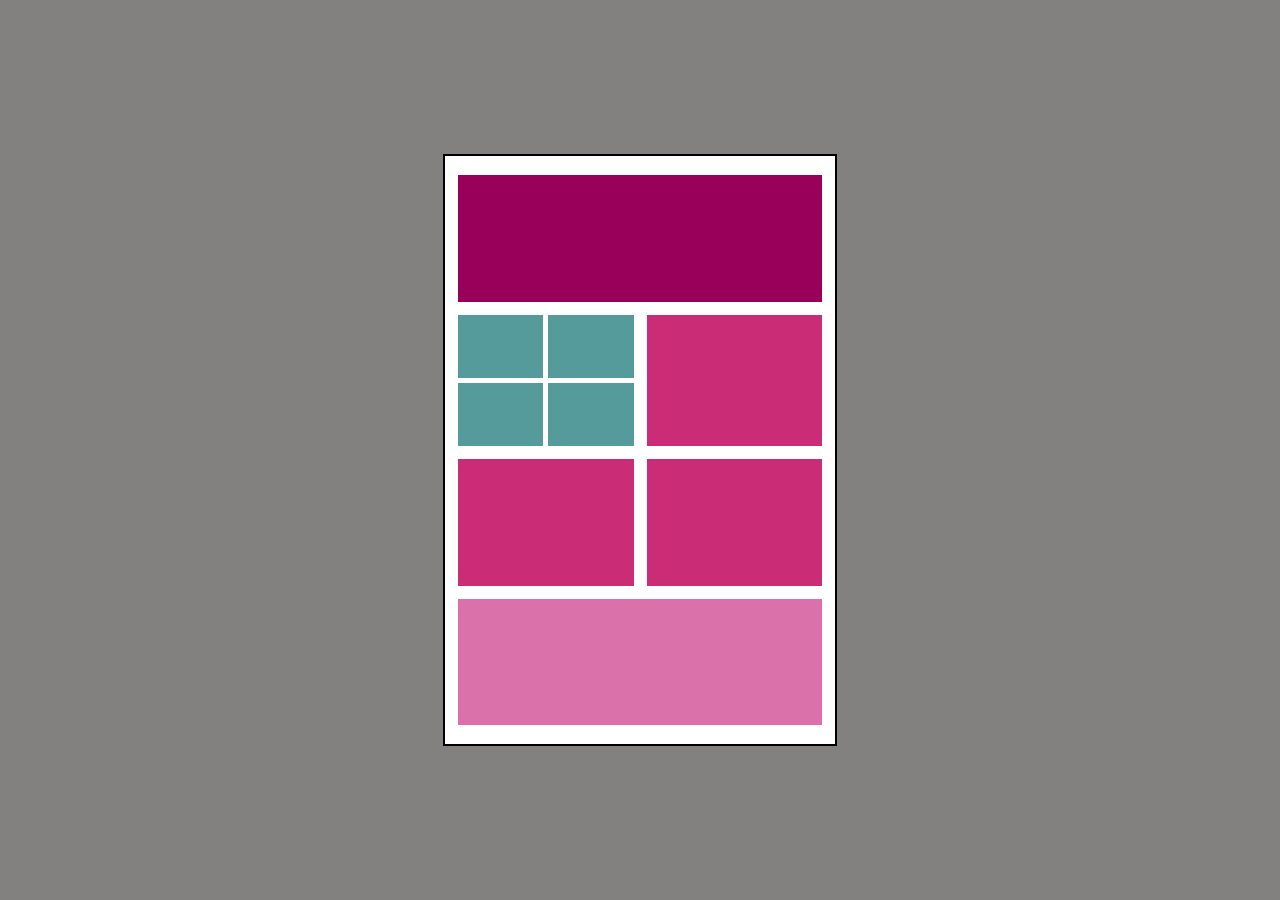
<file: 1°_grid/index.html>
<!DOCTYPE html>
<html lang="PT-BR">
<head>
    <meta charset="UTF-8">
    <meta name="viewport" content="width=device-width, initial-scale=1.0">
    <link rel="stylesheet" href="./src/css/reset.css">
    <link rel="stylesheet" href="./src/css/style.css">
    <title>grid_1</title>
</head>
<body>
    <body class="daddy">
        <header></header>
        <section class="esquerdo">
          <div></div>
          <div></div>
          <div></div>
          <div></div>
        </section>
        <section class="direito"></section>
        <section class="esquerdo_baixo"></section>
        <section class="direito_baixo"></section>
        <footer></footer>
      </div>
    </body>
    </html>
</body>
</html>
</file>
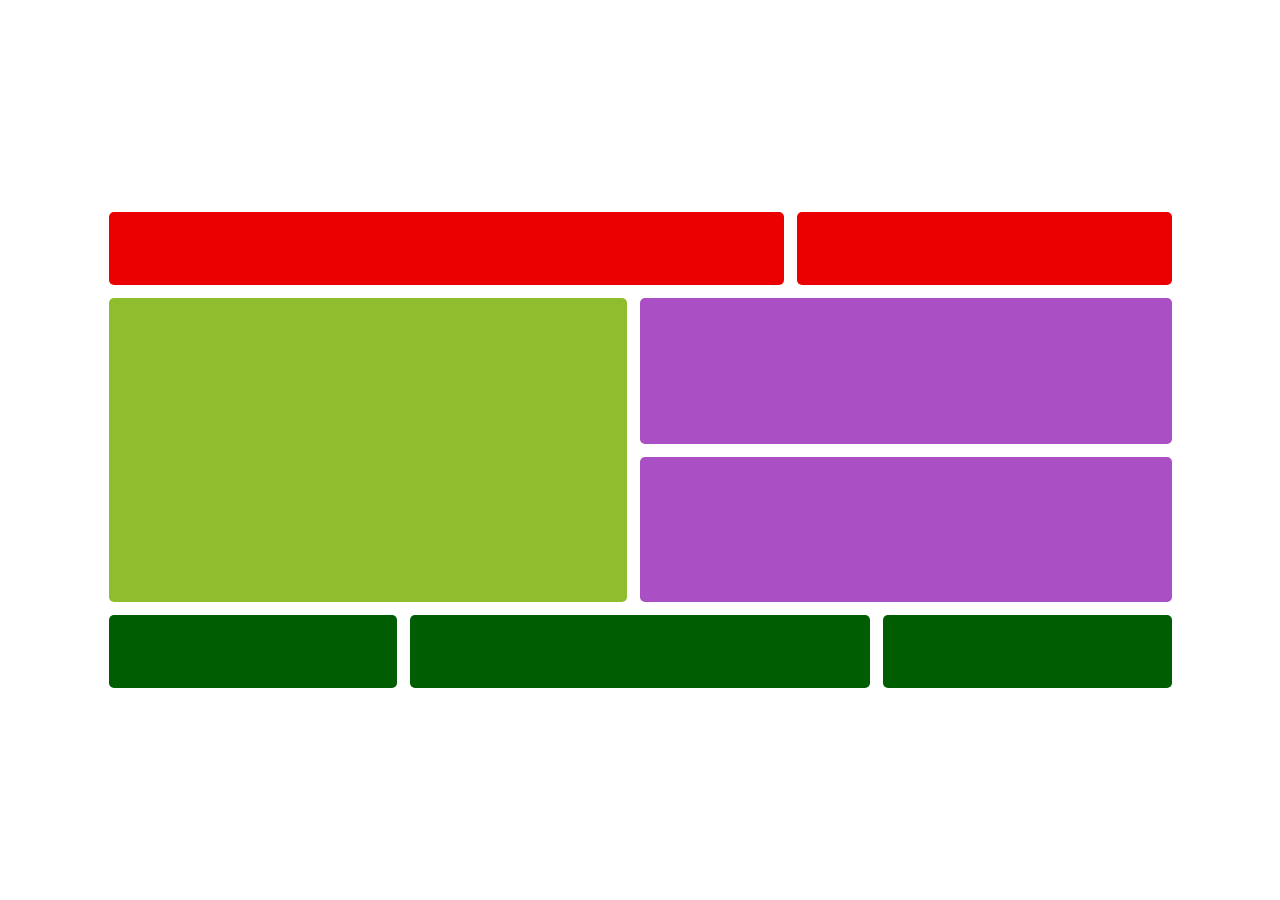
<file: 2°_grid/index.html>
<!DOCTYPE html>
<html lang="en">
<head>
    <meta charset="UTF-8">
    <meta name="viewport" content="width=device-width, initial-scale=1.0">
    <link rel="stylesheet" href="./src/css/reset.css">
    <link rel="stylesheet" href="./src/css/style.css">
    <title>grid_2</title>
</head>
<body>
        <div></div>
        <div></div>
        <div></div>
        <div></div>
        <div></div>
        <div></div>
        <div></div>
        <div></div>
</body>
</html>
</file>
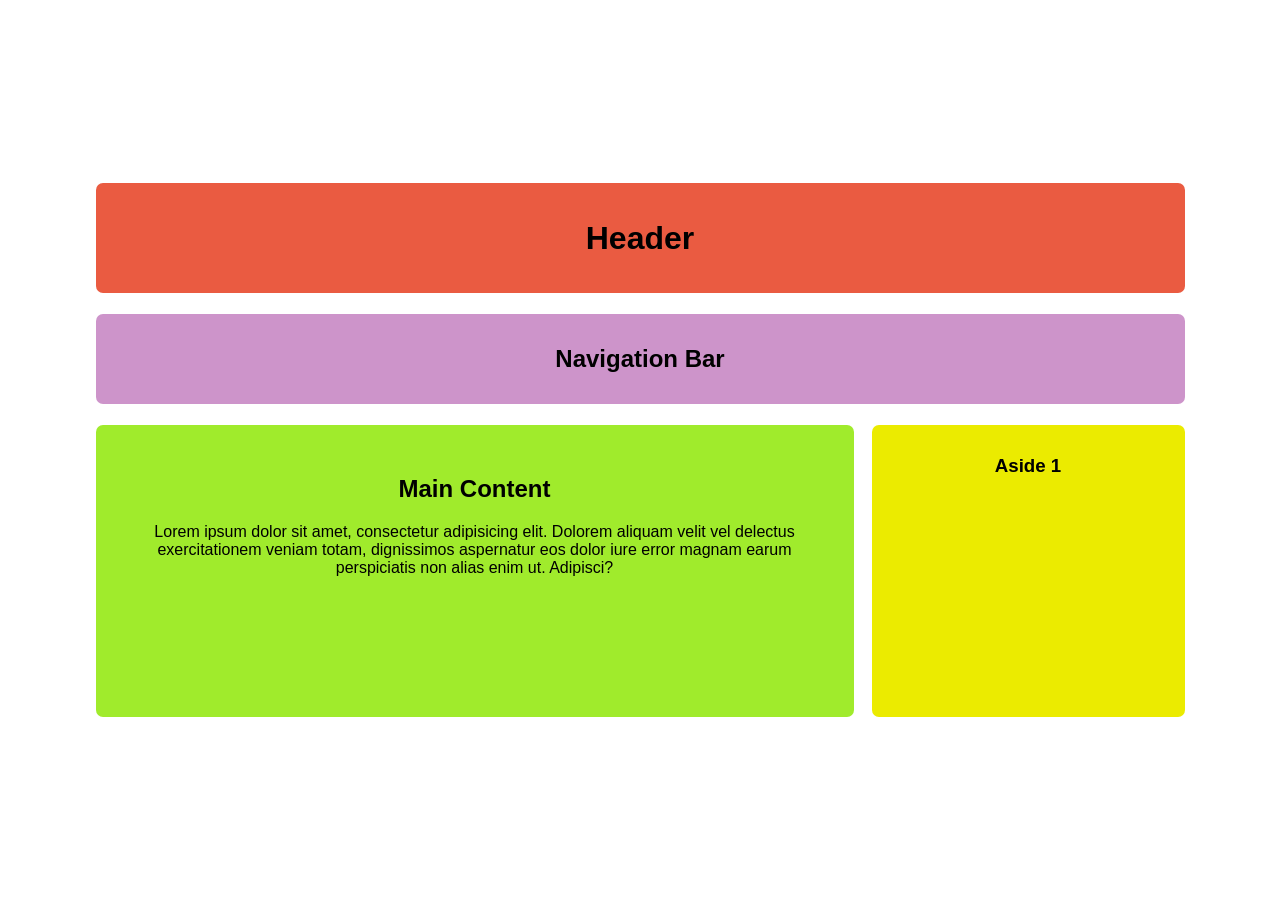
<file: 3°_grid/index.html>
<!DOCTYPE html>
<html lang="PT-BR">
<head>
    <meta charset="UTF-8">
    <meta name="viewport" content="width=device-width, initial-scale=1.0">
    <link rel="stylesheet" href="./src/css/reset.css">
    <link rel="stylesheet" href="./src/css/style.css">
    <title>grid_3</title>
</head>
<body>
    <header>
        <h1>Header</h1>
    </header>

    <nav>
        <h2>Navigation Bar</h2>
    </nav>

    <main>
        <h2>Main Content</h2>
        <p>Lorem ipsum dolor sit amet, consectetur adipisicing elit. Dolorem aliquam velit vel delectus exercitationem veniam totam, dignissimos aspernatur eos dolor iure error magnam earum perspiciatis non alias enim ut. Adipisci?</p>
    </main>

    <aside>
        <h3>Aside 1</h3>
    </aside>
</body>
</html>
</file>
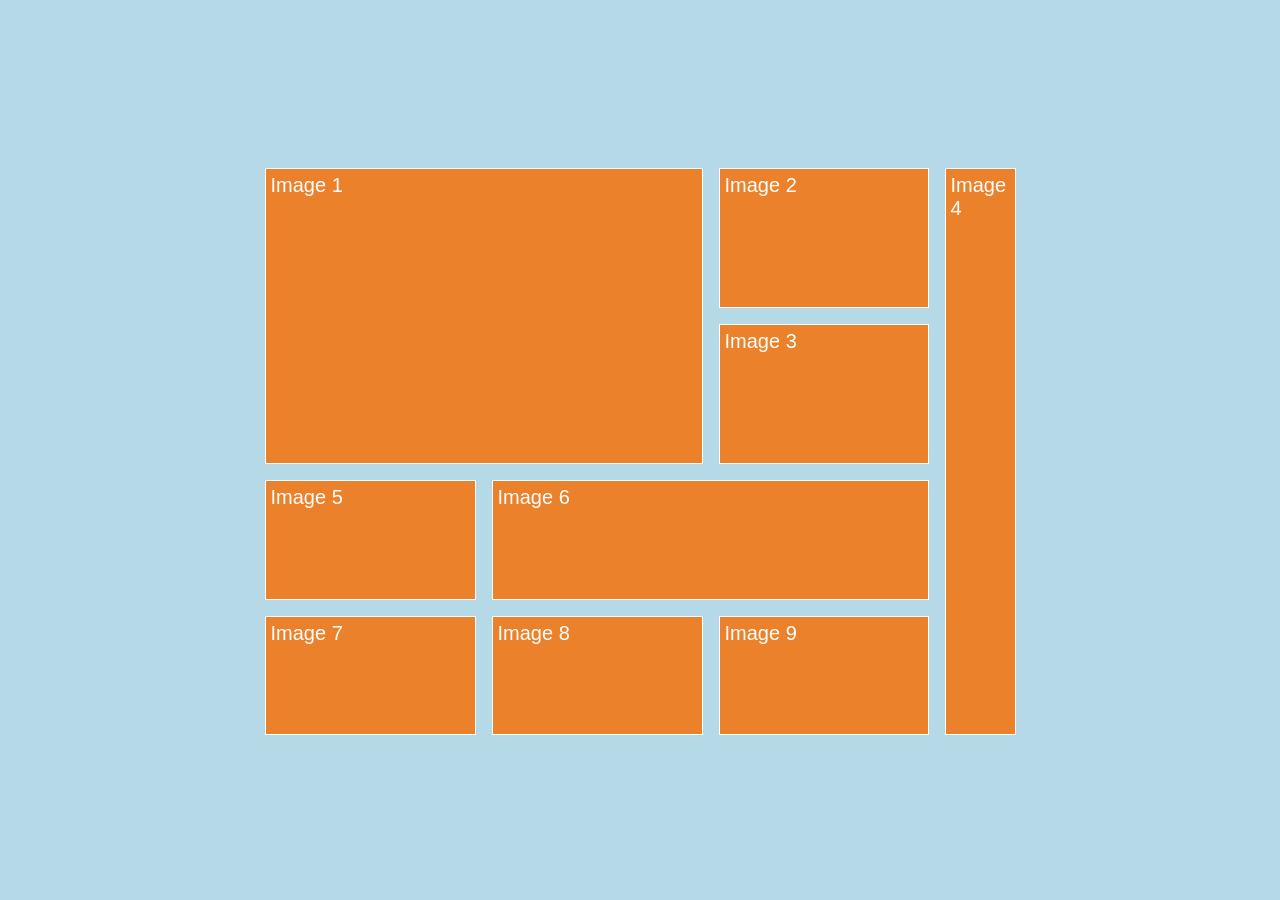
<file: 4°_grid/index.html>
<!DOCTYPE html>
<html lang="PT-BR">
<head>
    <meta charset="UTF-8">
    <meta name="viewport" content="width=device-width, initial-scale=1.0">
    <link rel="stylesheet" href="./src/css/reset.css">
    <link rel="stylesheet" href="./src/css/style.css">
    <title>grid_4</title>
</head>
<body>
    <div>
        <p>Image 1</p>
    </div>
    <div>
        <p>Image 2</p>
    </div>
    <div>
        <p>Image 3</p>
    </div>
    <div>
        <p>Image 4</p>
    </div>
    <div>
        <p>Image 5</p>
    </div>
    <div>
        <p>Image 6</p>
    </div>
    <div>
        <p>Image 7</p>
    </div>
    <div>
        <p>Image 8</p>
    </div>
    <div>
        <p>Image 9</p>
    </div>
</body>
</html>
</file>
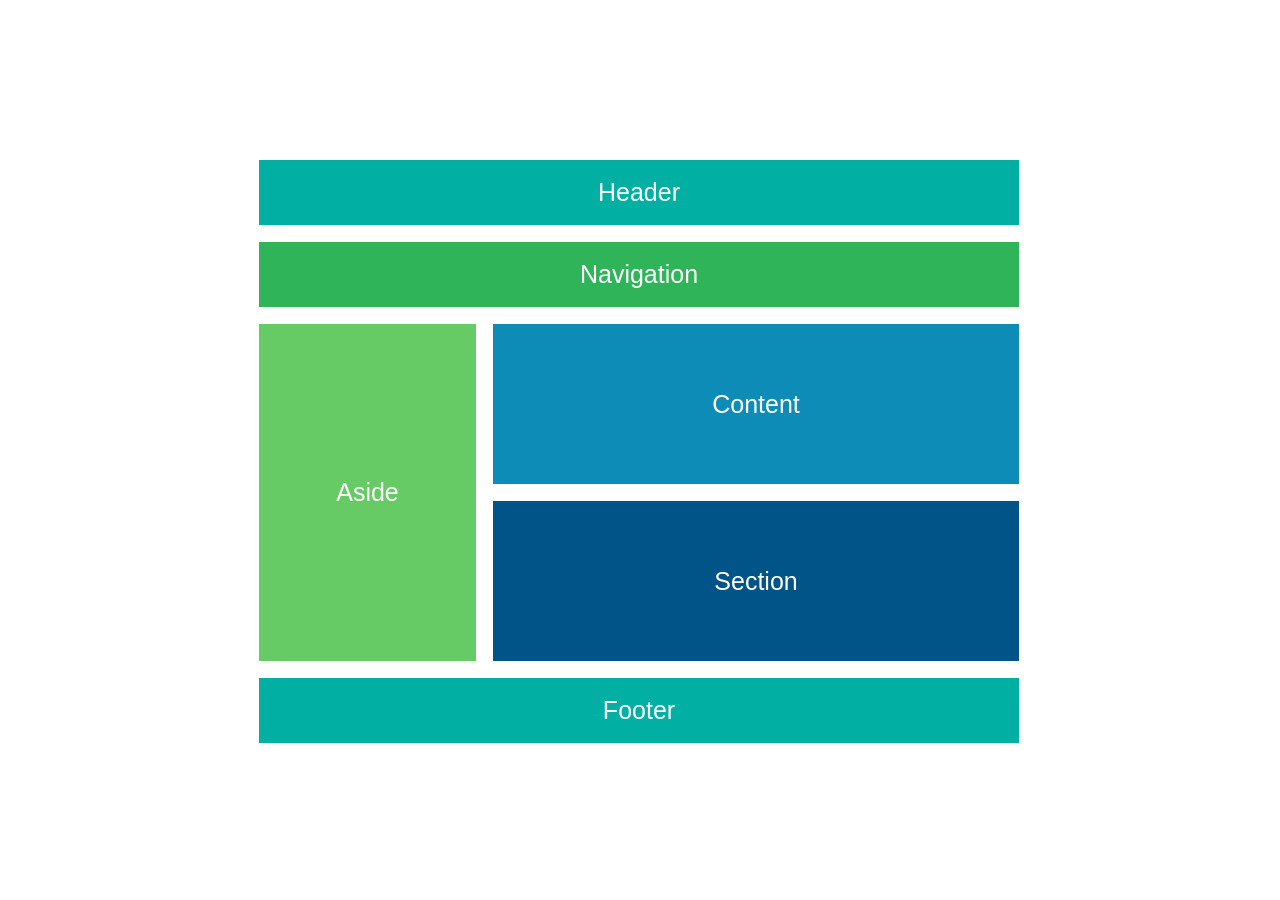
<file: 5°_grid/index.html>
<!DOCTYPE html>
<html lang="PT-BR">
<head>
    <meta charset="UTF-8">
    <meta name="viewport" content="width=device-width, initial-scale=1.0">
    <link rel="stylesheet" href="./src/css/reset.css">
    <link rel="stylesheet" href="./src/css/style.css">
    <title>grid_5</title>
</head>
<body>
    <header class="header">
        <h1>Header</h1>
    </header>
    <nav class="nav">
        <h2>Navigation</h2>
    </nav>
    <aside class="aside">
        <h3>Aside</h3>
    </aside>
    <article class="content">
        <h2>Content</h2>
    </article>
   <section class="section">
        <h3>Section</h3>
   </section>
   <footer class="footer">
        <h2>Footer</h2>
   </footer>
</body>
</html>
</file>
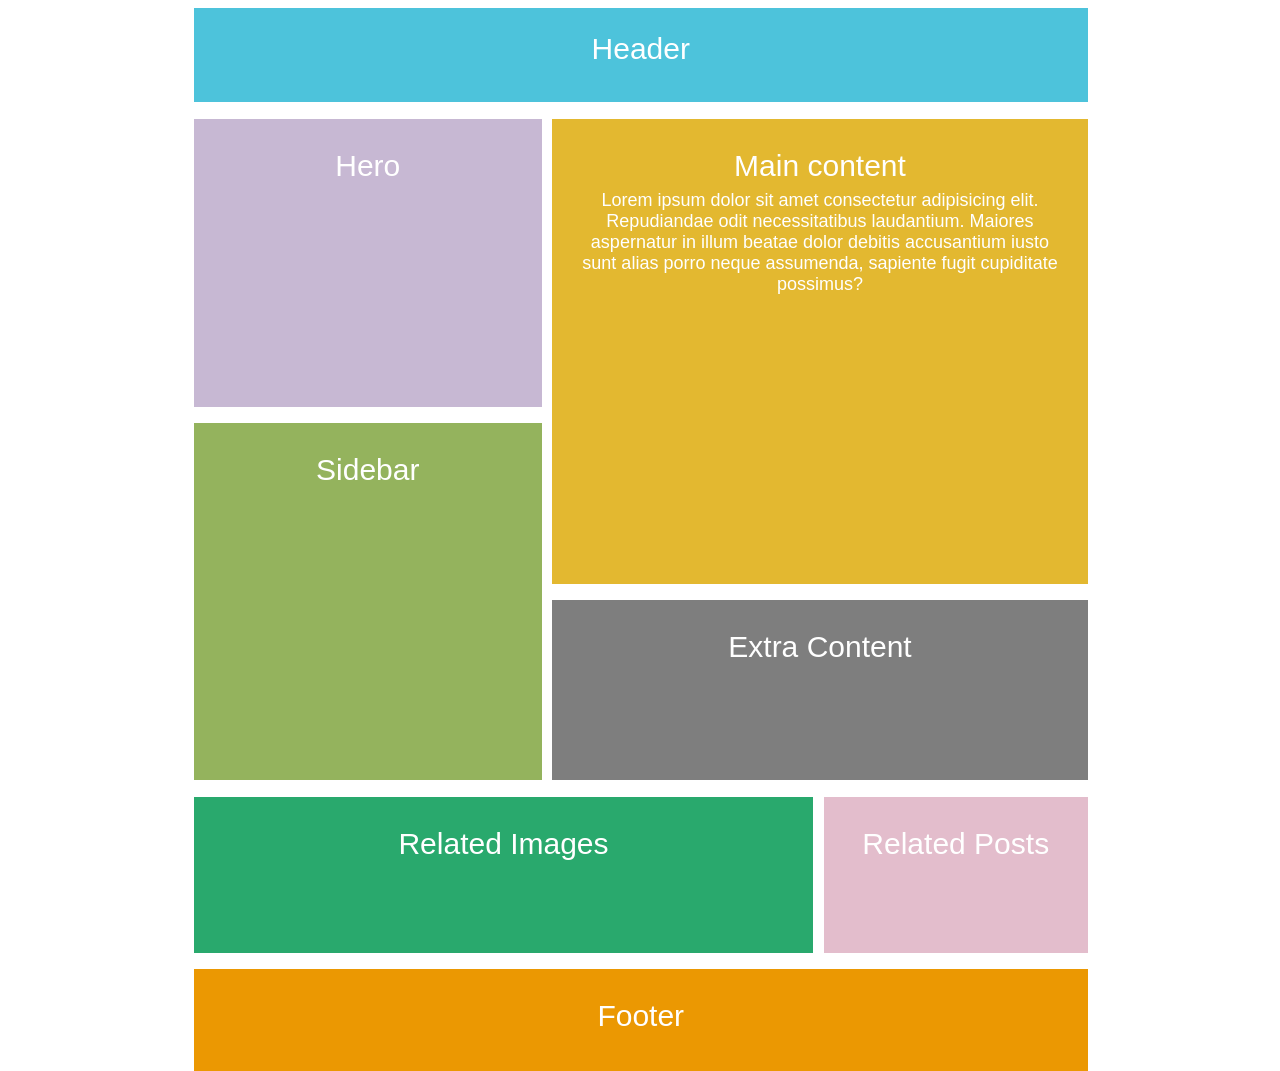
<file: 6°_grid/index.html>
<!DOCTYPE html>
<html lang="PT-BR">
<head>
    <meta charset="UTF-8">
    <meta name="viewport" content="width=device-width, initial-scale=1.0">
    <link rel="stylesheet" href="./src/css/reset.css">
    <link rel="stylesheet" href="./src/css/style.css">
    <title>grid_6</title>
</head>
<body>
    <header class="header">
        <h2>Header</h2>
    </header>

    <section class="hero">
        <h2>Hero</h2>
    </section>

    <section class="sidebar">
        <h2>Sidebar</h2>
    </section>

    <main class="main-content">
        <h1>Main content</h1>
        <p>Lorem ipsum dolor sit amet consectetur adipisicing elit. Repudiandae odit necessitatibus laudantium. Maiores aspernatur in illum beatae dolor debitis accusantium iusto sunt alias porro neque assumenda, sapiente fugit cupiditate possimus?</p>
    </main>

    <aside class="extra-content">
        <h2>Extra Content</h2>
    </aside>

    <figure class="related-images">
        <h3>Related Images</h3>
    </figure>

    <section class="related-posts">
        <h3>Related Posts</h3>
    </section>

    <footer class="footer">
        <h2>Footer</h2>
    </footer>
</body>
</html>
</file>
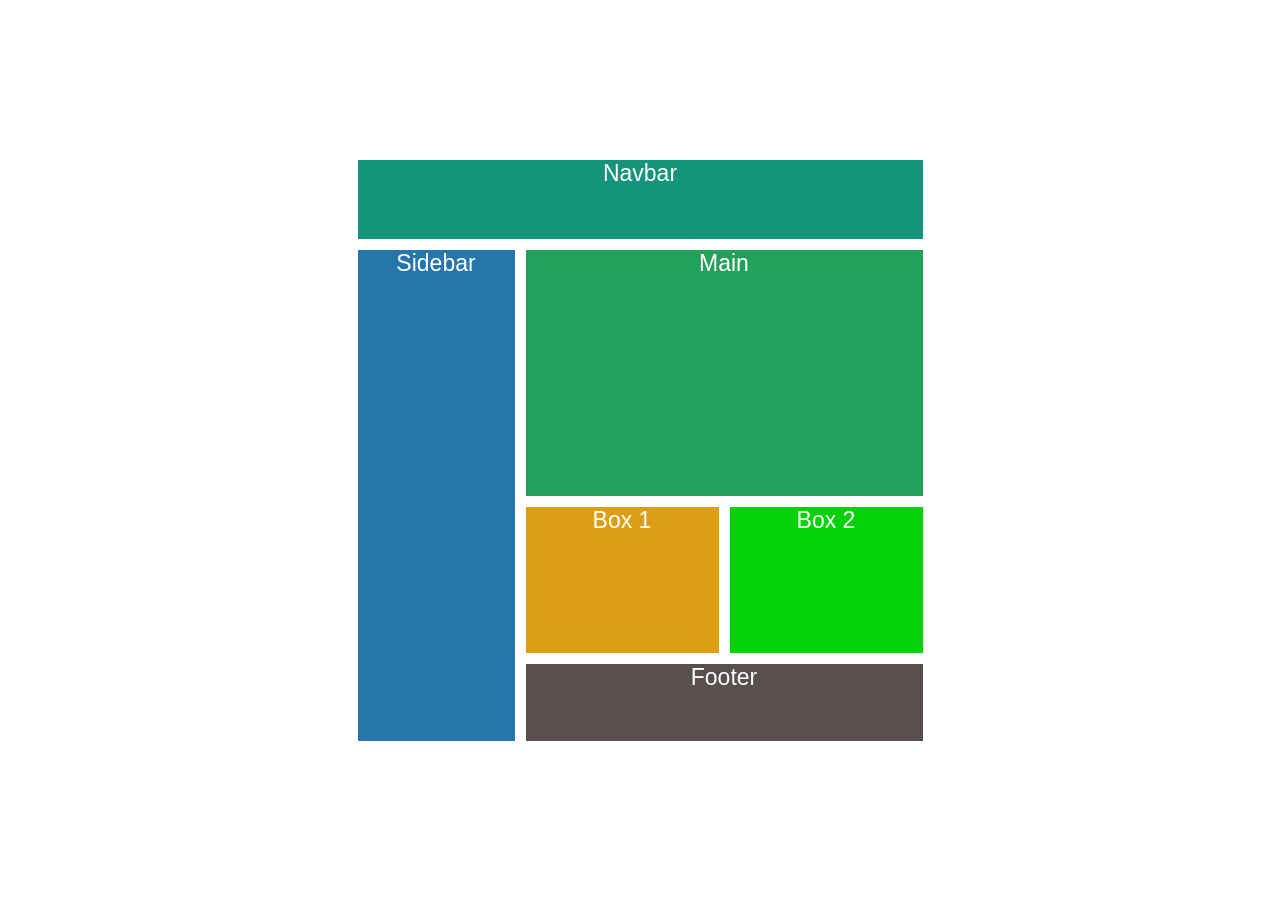
<file: 7°_grid_responsivo/index.html>
<!DOCTYPE html>
<html lang="PT-BR">
<head>
    <meta charset="UTF-8">
    <meta name="viewport" content="width=device-width, initial-scale=1.0">
    <link rel="stylesheet" href="./src/css/reset.css">
    <link rel="stylesheet" href="./src/css/style.css">
    <link rel="stylesheet" href="./src/css/responsivo.css">
    <title>grid_7</title>
</head>
<body>
    <header class="navbar">
        <h2>Navbar</h2>
    </header>
    <section class="sidebar">
        <h2>Sidebar</h2>
    </section>
    <main class="main">
        <h1>Main</h1>
    </main>
    <section class="box_1">
        <h3>Box 1</h3>
    </section>
    <section class="box_2">
        <h3>Box 2</h3>
    </section>
    <footer class="footer">
        <h2>Footer</h2>
    </footer>
</body>
</html>
</file>
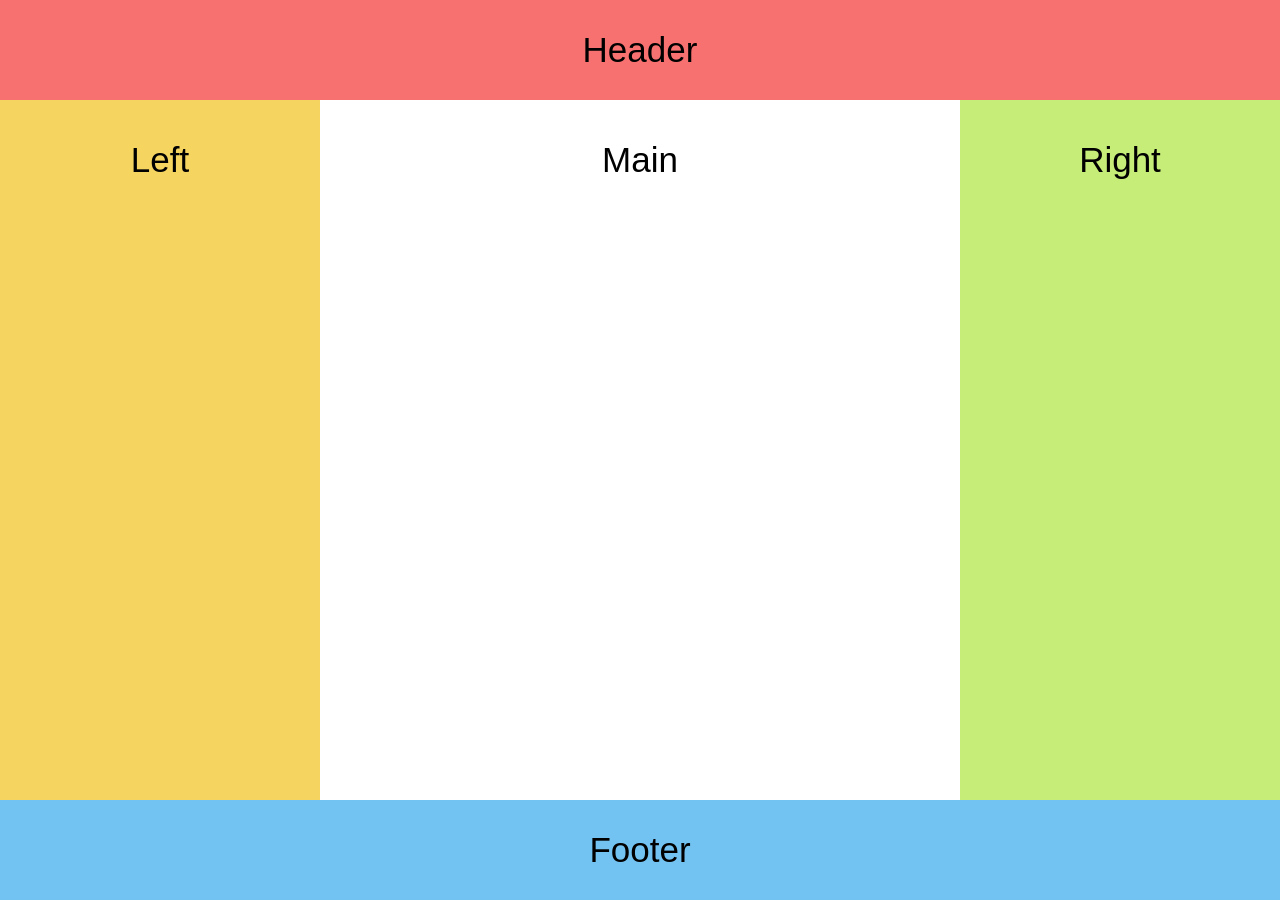
<file: 8°_grid_responsivo/index.html>
<!DOCTYPE html>
<html lang="PT-BR">
<head>
    <meta charset="UTF-8">
    <meta name="viewport" content="width=device-width, initial-scale=1.0">
    <link rel="stylesheet" href="./src/css/reset.css">
    <link rel="stylesheet" href="./src/css/style.css">
    <link rel="stylesheet" href="./src/css/responsivo.css">
    <title>grid_8</title>
</head>
<body>
    <header class="header">
        <h1>Header</h1>
    </header>
    <section class="left">
        <h2>Left</h2>
    </section>
    <main class="main">
        <h2>Main</h2>
    </main>
    <section class="right">
        <h2>Right</h2>
    </section>
    <footer class="footer">
        <h2>Footer</h2>
    </footer>
</body>
</html>
</file>
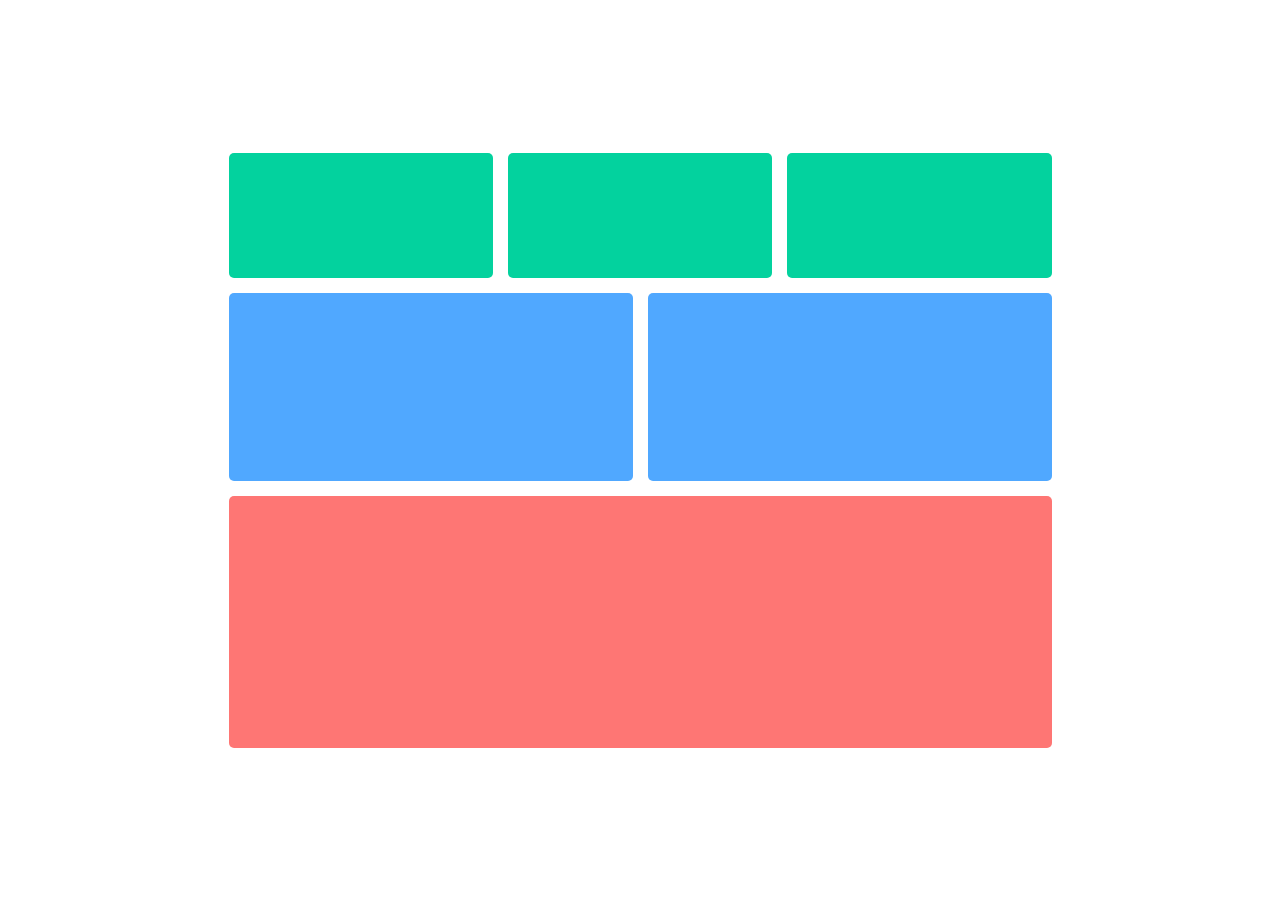
<file: 9°_grid_responsivo/index.html>
<!DOCTYPE html>
<html lang="PT-BR">
<head>
    <meta charset="UTF-8">
    <meta name="viewport" content="width=device-width, initial-scale=1.0">
    <link rel="stylesheet" href="./src/css/style.css">
    <link rel="stylesheet" href="./src/css/responsivo.css">
    <link rel="stylesheet" href="./src/css/reset.css">
    <title>grid_9</title>
</head>
<body>
    <header class="header">
        <div></div>
        <div></div>
        <div></div>
    </header>
    <main class="main">
        <section></section>
        <section></section>
    </main>

    <footer class="footer"></footer>
</body>
</html>
</file>
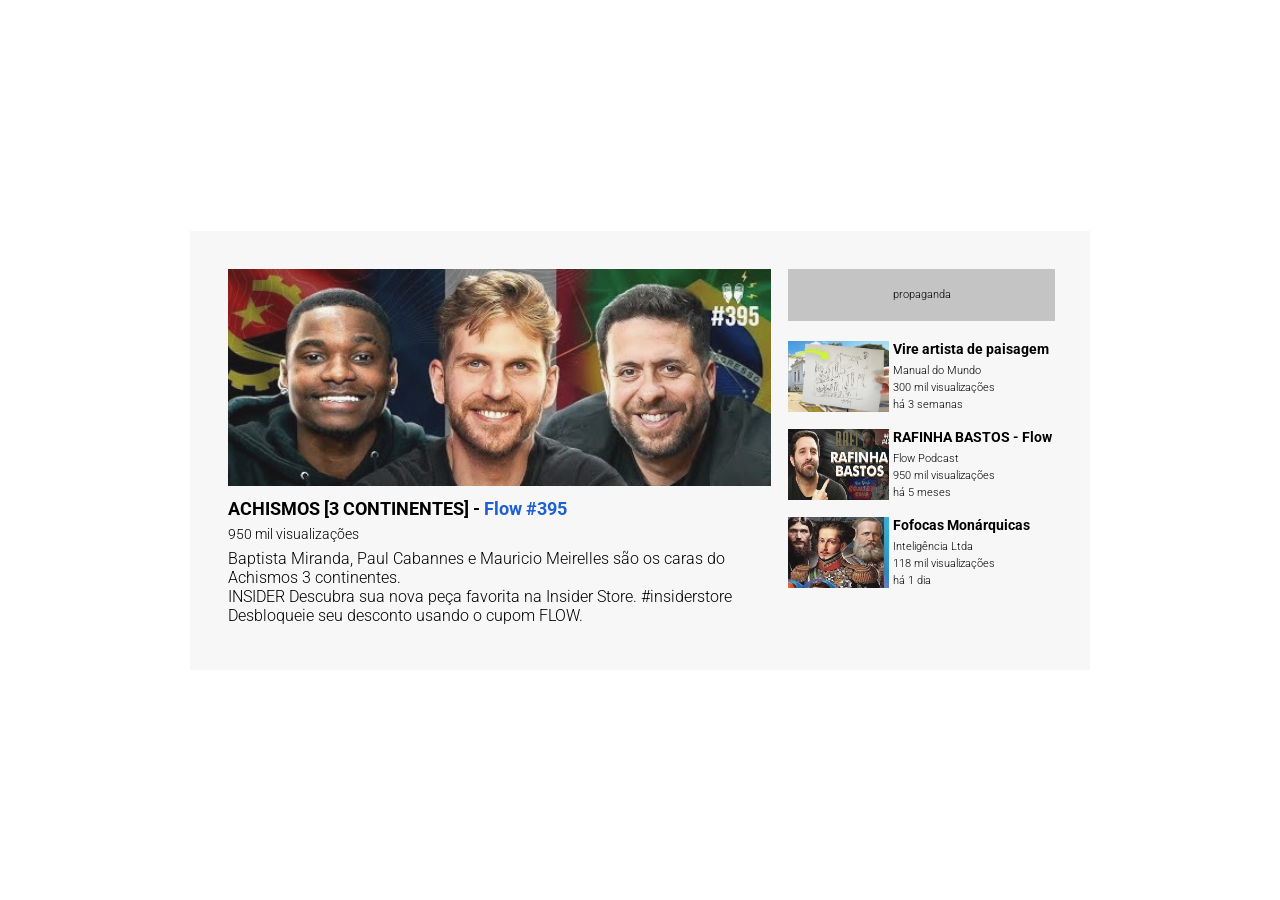
<file: _11°_grid_YoutubeLayout/index.html>
<!DOCTYPE html>
<html lang="pt-br">
<head>
    <meta charset="UTF-8">
    <meta name="viewport" content="width=device-width, initial-scale=1.0">
    <link rel="preconnect" href="https://fonts.googleapis.com">
    <link rel="preconnect" href="https://fonts.gstatic.com" crossorigin>
    <link href="https://fonts.googleapis.com/css2?family=Roboto:ital,wght@0,100..900;1,100..900&display=swap" rel="stylesheet">
    <link rel="stylesheet" href="./src/css/reset.css">
    <link rel="stylesheet" href="./src/css/style.css">
    <title>Youtube_Layout</title>
</head>
<body>
    <main class="principal">
        <section class="video-player">
            <img src="./src/image/3 continentes.jpg" alt="">
        </section>
        <section class="descricao">
            <h1>ACHISMOS [3 CONTINENTES] - <span>Flow #395</span></h1>
            <p>950 mil visualizações</p>
            <p>
                Baptista Miranda, Paul Cabannes e Mauricio Meirelles são os caras do Achismos 3 continentes. <br>
                INSIDER
                Descubra sua nova peça favorita na Insider Store. #insiderstore 
                Desbloqueie seu desconto usando o cupom FLOW.
            </p>
        </section>
    </main>

    <aside class="aside">
        <section class="propaganda">
            <p>propaganda</p>
        </section>
        <section>
            <figure>
                <img src="./src/image/paisagem.jpg" alt="">
            </figure>
            <div>
                <h2>Vire artista de paisagem</h2>
                <p>Manual do Mundo</p>
                <p>300 mil visualizações</p>
                <p>há 3 semanas</p>
            </div>
        </section>
        <section>
            <figure>
                <img src="./src/image/Rafinha-Bastos.png" alt="">
            </figure>
            <div>
                <h2>RAFINHA BASTOS - Flow</h2>
                <p>Flow Podcast</p>
                <p>950 mil visualizações</p>
                <p>há 5 meses</p>
            </div>
        </section>
        <section>
            <figure>
                <img src="./src/image/Fofocas-Monárquicas.jpg" alt="">
            </figure>
            <div>
                <h2>Fofocas Monárquicas</h2>
                <p>Inteligência Ltda</p>
                <p>118 mil visualizações</p>
                <p>há 1 dia</p>
            </div>
        </section>
    </aside>
</body>
</html>
</file>
<file: 1°_grid/src/css/style.css>
html{
    height: 100%;
    display: flex;
    background-color: #838080;
  }
  .daddy{
    grid-gap: 13px;
    padding: 19px 13px;
    margin: auto;
    border: 2px solid black;
    display: grid;
    width: 364px;
    height: 550px;
    grid-template-columns: repeat(4, auto);
    grid-template-rows: repeat(4, auto);
     background-color: #ffffff
  }

  
  
  header{
    background-color: #99005a;
    grid-column: 1/5;
  }
  
  .esquerdo{
    display: grid;
    grid-column: 1/ 3;
    grid-gap: 5px;
    grid-template-columns: repeat(2, auto);
    grid-template-rows: repeat(2, auto);
  }
  .esquerdo div:first-child{
    grid-area: 1/1/2/2;
    background-color: #559b9b;
  }
  .esquerdo div:nth-child(2){
    grid-area: 1/2/2/3;
    background-color: #559b9b;
  }
  .esquerdo div:nth-child(3){
    grid-area: 2/1/3/2;
    background-color: #559b9b;
  }
  .esquerdo div:nth-child(4){
    grid-area: 2/2/3/3;
    background-color: #559b9b;
  }
  
  
  
  .direito{
    grid-column: 3/ 5;
    background-color:#ca2d75;
  }
  .esquerdo_baixo{
    grid-area: 3/1/4/3;
    background-color:#ca2d75;
  }
  .direito_baixo{
    grid-area: 3/ 3/ 4/ 5;
    background-color:#ca2d75;
  }
  
  footer{
    background-color: #da71aa;
    grid-area: 4/ 1/ 5/ 5;
  }
</file>
<file: 2°_grid/src/css/style.css>
html{
    height: 100%;
    display: flex;
    background-color: #ffffff;
}

body{
    height: 476px;
    width: 1063px;
    margin: auto;
    grid-gap: 13px;
    display: grid;
    grid-template-columns: 4fr 3fr 2fr 1fr 4fr;
    grid-template-rows: 1fr 2fr 2fr 1fr;
}

body >*{
    border-radius: 5px;
}
body div:nth-child(1){
    background-color: #ea0000;
    grid-column: 1 / 4;
}

body div:nth-child(2){
    background-color: #ea0000;
    grid-area: 1 / 4 /2 / -1;
}

body div:nth-child(3){
    background-color:#8fbd2d;
    grid-area: 2 / 1 / 4 / 3;
}

body div:nth-child(4){
    background-color: #ab4fc4;
    grid-column: 3 / -1;
}

body div:nth-child(5){
    background-color: #ab4fc4;
    grid-column: 3 / -1;
}

body div:nth-child(6){
    background-color: #005d01;
}

body div:nth-child(7){
    background-color: #005d01;
    grid-column: 2 / 5;
}

body div:nth-child(8){
    background-color: #005d01;
    grid-column: 5 / -1;
}
</file>
<file: 3°_grid/src/css/style.css>
html{
    display: flex;
    height: 100%;
    background-color: #ffffff;
}

body >*{
    border-radius: 7px;
    display: flex;
    justify-content: center;
}

header>h1, nav>h2, main>h2, aside>h3{
    margin: auto;
}

body{
    margin: auto;
    width: 1089px;
    height: 534px;
    display: grid;
    grid-template-columns: 758px 1fr;
    grid-template-rows: 110px 90px 1fr;
    font-family: sans-serif;
    row-gap: 21px;
    column-gap: 18px;
}

header{
    background-color: #ea5b41;
    grid-area: 1/1/2/-1;
}


nav{
    background-color: #cd94ca;
    grid-area: 2/1/3/-1;
}


main{
    background-color: #a0eb2c;
    flex-direction: column;
    text-align: center;
    padding: 0 41px;
}
main > h2{
    margin-top: 50px;
}
main > p{
    margin-bottom: 140px; 
}


aside{
    background-color: #ebeb00;
}
aside > h3{
    margin-top: 30px;
}
</file>
<file: 4°_grid/src/css/style.css>
html{
    height: 100%;
    display: flex;
    background-color: #b5d9e6;
}

body{
    margin: auto;
    width: 751px;
    height: 565px;
    display: grid;
    grid-gap: 16px;
    grid-template-columns: repeat(2, 211px) 210px 71px;
    grid-template-rows: repeat(2, 140px) 120px 119px;

}

body >*{
    background-color:  #eb812a;
    color: #ffffff;
    font-size: 20px;
    font-family: sans-serif;
    padding: 5px;
    box-sizing: border-box;
    border: 1px solid;
}

div:nth-child(1){
    grid-area: 1/1/3/3;
}

div:nth-child(4){
    grid-row: 1/ -1;
}

div:nth-child(6){
    grid-area: 3/2/4/-2;
}
</file>
<file: 5°_grid/src/css/style.css>
html{
    display: flex;
    justify-content: center;
    align-items: center;
    height: 100%;
    background-color: #ffffff;
}

body{
    width: 762px;
    height: 580px;
    display: grid;
    gap: 17px;
    grid-template-columns: 217px 526px;
    grid-template-rows: repeat(2, 65px) repeat(2, 160px) 65px;
}

body >*{
    display: flex;
    justify-content: center;
    align-items: center;
}

.header h1, .nav h2, .aside h3, .content h2, .section h3, .footer h2{
    font-family: 'Segoe UI', Tahoma, Geneva, Verdana, sans-serif;
    font-size: 25px;
    font-weight: 400;
    color: #ffffff;
}

.header{
    background-color: #02b0a3;
    grid-column: 1 / -1;
}

.nav{
    background-color: #30b459;
    grid-column: 1 / -1;
}

.aside{
    background-color: #66cb65;
    grid-row: 3 / 5;
}

.content{
    background-color:#0d8cb7;
}

.section{
    background-color: #005488;

}

.footer{
    background-color:#02b0a3;
    grid-column: 1 / -1;
}
</file>
<file: 6°_grid/src/css/style.css>
html{
    background-color: #ffffff;
    height: 100%;
    display: flex;
    font-size: 93.75%;
}

body{
    height: 70.9rem;
    width: 59.5rem;
    margin: auto;
    margin-top: 0.5rem;
    display: grid;
    grid-template-columns: 23.2rem 17.4rem 17.6rem;
    grid-template-rows: 6.3rem 19.2rem 10.7rem 12rem 10.4rem 1fr;
    column-gap: 0.7rem;
    row-gap: 1.1rem;
}

body >*{
    font-family: 'Lucida Sans', 'Lucida Sans Regular', 'Lucida Grande', 'Lucida Sans Unicode', Geneva, Verdana, sans-serif;
    color: white;
    text-align: center;
    padding: 2rem;
    box-sizing: border-box;
}

.main-content h1, .header h2, .hero h2, .sidebar h2, .extra-content h2, .related-images h3, .related-posts h3, .footer h2{
    font-size: 2rem;
    font-weight: 300;
}

.header{
    background-color: #4dc3db;
    grid-column: 1 / -1;
    padding: 1.6rem;
}

.hero{
    background-color: #c7b8d3;
}

.sidebar{
    background-color: #94b35d;
    grid-row: 3 / 5;
}

.main-content{
    background-color: #e3b830;
    grid-area: 2 / 2 / 4 / -1;
}

.main-content h1{
    margin-bottom: 0.5rem;
}
.main-content p{
    font-size: 1.2rem;
}

.extra-content{
    background-color: #7e7e7e;
    grid-column: 2 / -1;
}

.related-images{
    background-color: #29a96d;
    grid-column: 1 / -2;
}

.related-posts{
    background-color: #e3bdcc;
}

.footer{
    background-color: #eb9802;
    grid-column: 1 / -1;
}
</file>
<file: 7°_grid_responsivo/src/css/style.css>
html{
    height: 100%;
    background-color: #ffffff;
    display: flex;
}

body{
    margin: auto;
    width: 565px;
    height: 581px;
    display: grid;
    grid-template-columns: 157px repeat(2, 193px);
    grid-template-rows: 79px 246px 146px 77px;
    grid-gap: 11px;
}


.navbar>h2, .sidebar>h2, .main>h1, .box_1>h3, .box_2>h3, .footer>h2{
    font-family: 'Segoe UI', Tahoma, Geneva, Verdana, sans-serif;
    font-weight: 400;
    font-size: 23px;
    color: #ffffff;
}

body >*{
    text-align: center;
}

header.navbar{
    background-color: #13947b;
    grid-column: 1 / -1;
}
section.sidebar{
    background-color: #2676ab;
    grid-row: 2 / -1;
}
main.main{
    background-color: #23a059;
    grid-column: 2 / -1;
}
section.box_1{
    background-color: #dc9e17;
}
section.box_2{
    background-color: #04d208;
}
footer.footer{
    background-color: #584f4f;
    grid-column: 2 / -1;
}
</file>
<file: 7°_grid_responsivo/src/css/responsivo.css>
@media(max-width: 607px){
    body{
        display: grid;
        margin: auto;
        width: 350px;
        height: 600px;
        grid-template-columns: 1fr;
        grid-template-rows: 69px 158px 66px 132px 66px 37px;
        grid-gap: 11px;
    }

    section.sidebar, main.main, section.box_1, section.box_2, footer.footer{
        grid-column: 1 / -1;
    }

    header.navbar{
        grid-row: 1 / 2;
    }

    main.main{
        grid-row: 2 / 3;
    }
    section.sidebar{
        grid-row: 3 / 4;
    }
    section.box_1{
        grid-row: 4 / 5;
    }
    section.box_2{
        grid-row: 5 / 6;
    }

    footer.footer{
        grid-row: 6 / 7;
    }
}
</file>
<file: 8°_grid_responsivo/src/css/style.css>
html{
    width: 100vw;
    height: 100vh;
}

body{
    height: 100%;
    display: grid;
    grid-template-columns: 1fr 2fr 1fr;
    grid-template-rows: 1fr 7fr 1fr;
}


.header>h1, .left>h2, .main>h2, .right>h2, .footer>h2{
    text-align: center;
    font-family: Arial, Helvetica, sans-serif;
    font-weight: 300;
    font-size: 35px;
    margin-top: 40px;
}

.header, .footer{
    display: flex;
    
}

.header>h1, .footer>h2{
    margin: auto;
}

.header{
    background-color: #f87171;
    grid-column: 1 / -1;
}

.left{
    background-color: #f5d45f;
}
.main{
    background-color: #ffffff;
}
.right{
    background-color: #c6ed77;
}
.footer{
    background-color:#72c3f2;
    grid-column: 1 / -1;
}
</file>
<file: 8°_grid_responsivo/src/css/responsivo.css>
/* --------Tablet----------- */

@media (max-width:768px){
    body{
        grid-template-columns: repeat(2, 1fr);
        grid-template-rows: 1fr 3fr 3fr 1fr;
    }

    .header>h1, .left>h2, .main>h2, .right>h2, .footer>h2{
        font-size: 30px;
    }
    
    .main{
        grid-row: 2 / 3;
        grid-column: 1 / -1;
    }
    
    .footer{
        grid-column: 1 / -1;
    }

    .left{
        grid-row: 3 / 4;
        grid-column: 1 / 2;
    }
    .right{
        grid-row: 3 / 4;
        grid-column: 2 / -1;
    }

}
/* --------Mobile---------- */
@media(max-width: 451px){
    body{
        grid-template-columns: 1fr;
        grid-template-rows: repeat(5, 1fr);
    }
    .header>h1, .left>h2, .main>h2, .right>h2, .footer>h2{
        font-size: 40px;
    }
    
    .main{
        grid-row: 2 / 3;
        grid-column: 1 / -1;
    }
    
    .left{
        grid-row: 3 / 4;
        grid-column: 1 / -1;
    }
    .right{
        grid-row: 4 / 5;
        grid-column: 1 / -1;
    }
    .footer{
        grid-row: 5 / 6;
        grid-column: 1 / -1;
    }
}
</file>
<file: 9°_grid_responsivo/src/css/style.css>
html{
    height: 100%;
    background-color: #ffffff;
    display: flex;
}

body{
    margin: auto;
    width: 823px;
    height: 595px;
    display: grid;
    grid-template-rows: 2fr 3fr 4fr;
    row-gap: 15px;
}

.header{
    display: grid;
    column-gap: 15px;
    grid-template-columns: repeat(3, 1fr);

}
.header >*{
    background-color: #03d29e;
    border-radius: 5px;
}

.main{
    display: grid;
    column-gap: 15px;
    grid-template-columns: repeat(2, 1fr)
}
.main >*{
    background-color: #50a8ff;
    border-radius: 5px;
}

.footer{
    background-color: #fe7674;
    border-radius: 5px;
}
</file>
<file: 9°_grid_responsivo/src/css/responsivo.css>
@media(max-width: 451px){
    body{
        width: 100%;
        height: 100%;
        margin-top: 0;
        display: grid;
        grid-template-rows: 3fr 4fr 4fr;
        row-gap: 7px;
    }

    .header >*, .main >*, .footer{
        border-radius: 0;
    }
    .header{
        display: grid;
        grid-template-columns: 1fr;
        column-gap: 0;
        row-gap: 7px;
    }
    .main{
        display: grid;
        grid-template-columns: 1fr;
        column-gap: 0;
        row-gap: 7px;
    }


}
</file>
<file: _11°_grid_YoutubeLayout/src/css/style.css>
html{
    background-color: #ffffff;
    height: 100%;
    display: flex;
}

body{
    margin: auto;
    width: 900px;
    height: auto;
    background-color: #F7F7F7;
    padding: 38px;
    box-sizing: border-box;
    display: grid;
    grid-gap: 17px;
    font-family: "Roboto", serif;
    font-weight: 300;
    grid: 
    "principal aside" 1fr
    /543px 267px;
}


body > .principal{
    grid-area: principal;
}
.principal > .video-player{
    width: 543px;
    height: 217px;
    margin-bottom: 12px;
    background-color: #C4C4C4;
}
.principal > .descricao > p:not(:last-child){
    font-size: 14px;
}
.descricao >*{
    margin: 7px 0;
}
.descricao > h1{
    font-size: 18px;
}
img{
    width: 100%;
    height: 100%;
    filter: saturate(0.8);
    opacity: 0.9;
}
.descricao > h1 > span{
    color: rgba(29, 95, 212, 1);
}


body > .aside{
    grid-area: aside;
    display: grid;
    grid-gap: 16px;
    grid-template-rows: 56px;
    grid-auto-rows: 72px;
}
.aside >*{
    font-size: 11px;
}

.aside > .propaganda{
    display: flex;
    margin-bottom: 4px;
    background-color: #C4C4C4;
}
.propaganda >*{
    margin: auto;
}

.aside > section{
    display: grid;
    grid-template-columns: 101px 1fr;
    column-gap: 4px;
}
.aside > section > figure{
    height: 71px;
    background-color: #C4C4C4;
}
.aside > section > div> p{
    margin-bottom: 4px;
}

.aside > section > div > h2{
    font-size: 14px;
    margin-bottom: 7px;
}
</file>
